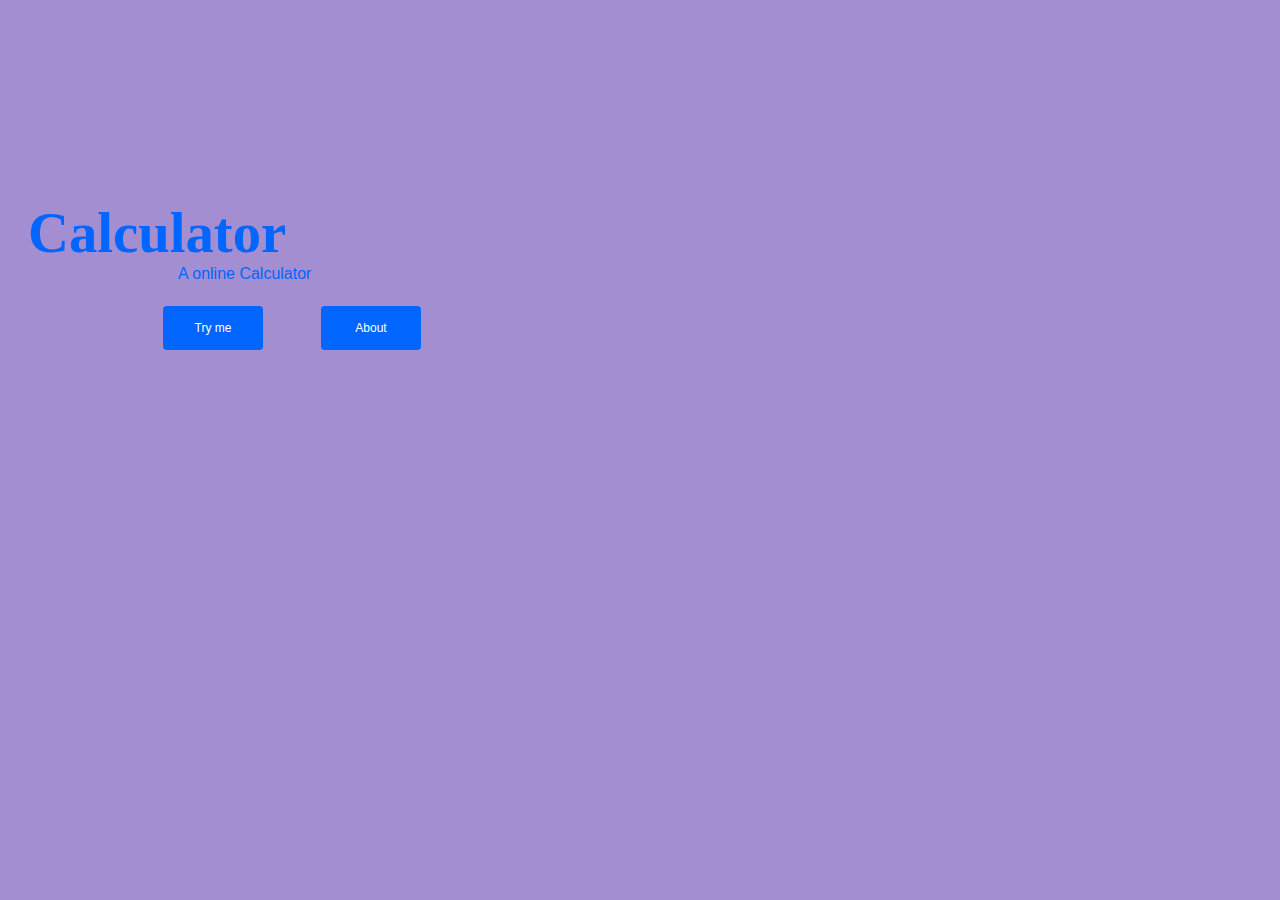
<file: index.html>
<!DOCTYPE html>
	<html lang="en">
	<head>
	    <meta charset="UTF-8">
	    <meta http-equiv="X-UA-Compatible" content="IE=edge">
	    <meta name="viewport" content="width=device-width, initial-scale=1.0">
	    <title>Document</title>
	    <link rel="stylesheet" href="./style.css">
	</head>
	<body>
	    <div  class="center">
	        <span class="font2"><b>Calculator</b></span>
	    </div>
	    <div class="font3">
	        A online Calculator
	    </div><br>
	    
	    <div class="foot">
	        <a href="./Cal/index.html"><button class="button"><span>Try me</span></button></a> &nbsp;&nbsp;&nbsp;&nbsp;&nbsp;&nbsp;&nbsp;&nbsp;&nbsp;&nbsp;
	        <a href="./about/index.html"><button class="button"><span>About</span></button></a>
	    </div>
	</body>
	</html>
</file>
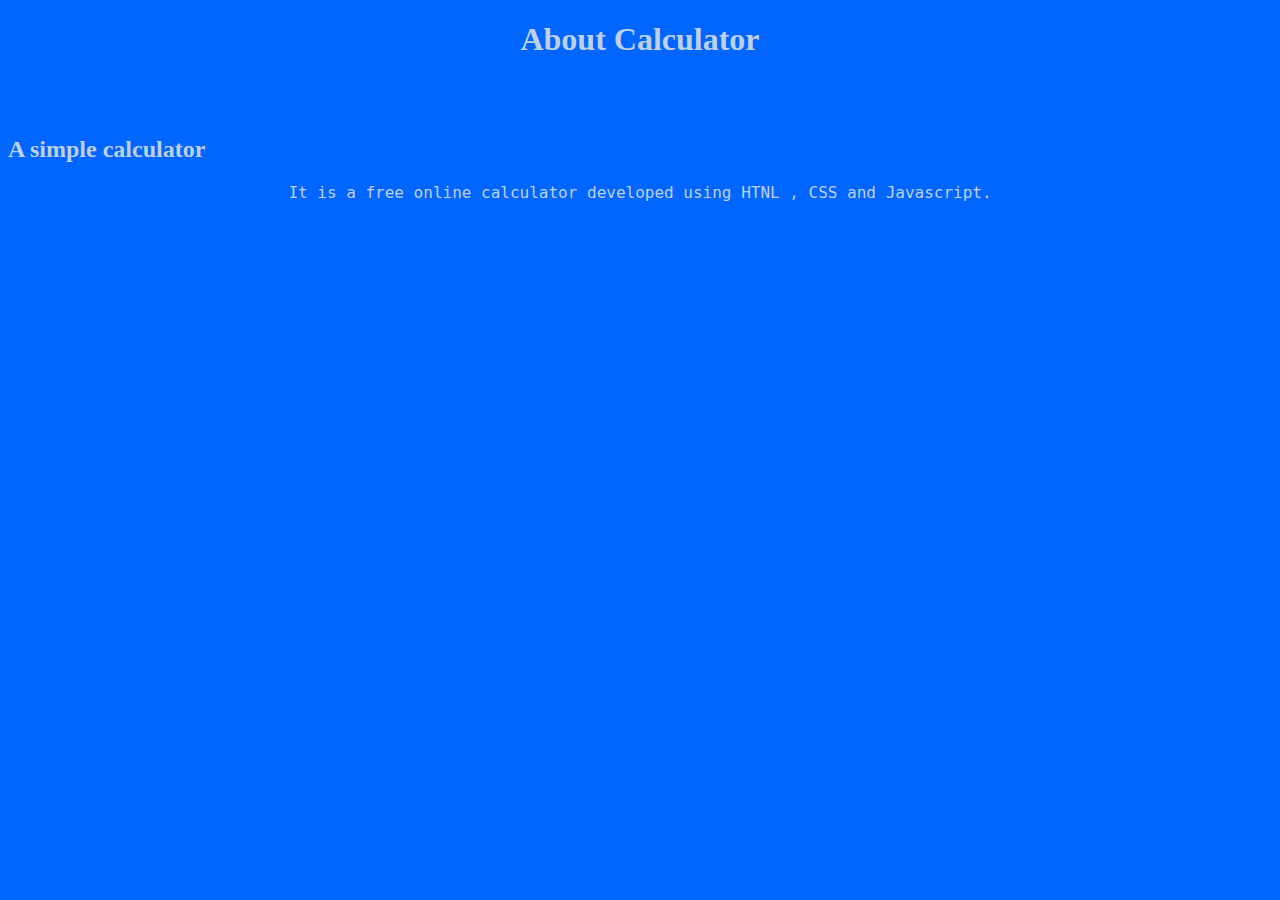
<file: about/index.html>
<!DOCTYPE html>
<html lang="en">
<head>
    <meta charset="UTF-8">
    <meta http-equiv="X-UA-Compatible" content="IE=edge">
    <meta name="viewport" content="width=device-width, initial-scale=1.0">
    <title>Document</title>
    <style>
        h1{
            text-align: center;
            font-family:fantasy;
        }
        p{
            font-family: monospace;
            text-align: center;
            font-size: large;
        }
        h2{
            font-family: cursive;
        }
        body{
            background-color: #0066ff;
            color: rgb(190, 208, 229);
        }
    </style>
</head>
<body>
    <h1>About Calculator</h1><br><br>
    <span><h2>A simple calculator</h2>
       <p>It is a free online calculator developed using HTNL , CSS and Javascript.</p> </span>

</body>
</html>
</file>
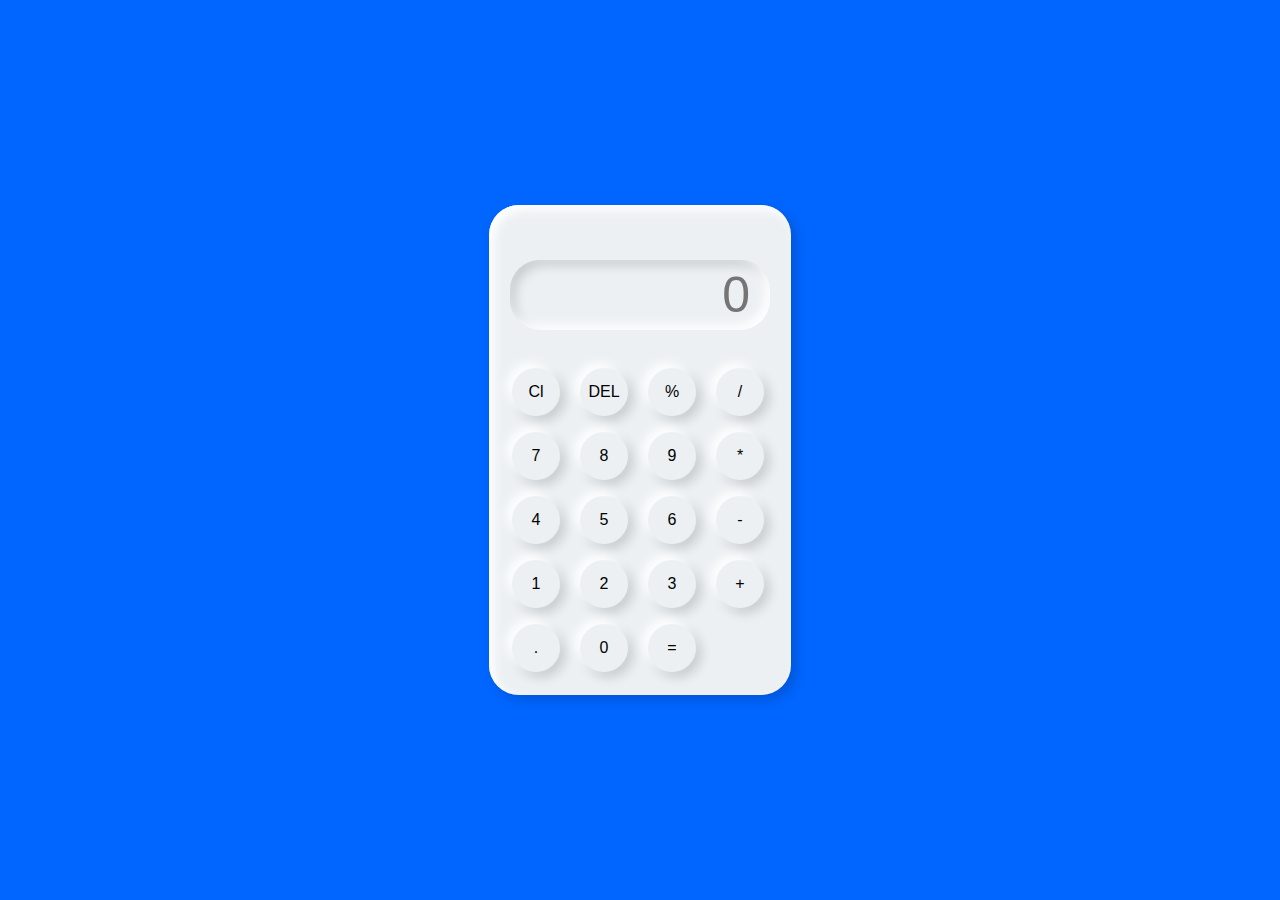
<file: Cal/index.html>
<!DOCTYPE html>
<html lang="en">
    <head>
        <meta charset="UTF-8">
        <meta http-equiv="X-UA-Compatible" content="IE=edge">
        <meta name="viewport" content="width=device-width, initial-scale=1.0">
        <link rel="stylesheet" href="style.css">
        <title>Calculator</title>
    </head>
    <body>
        <div class="container">
            <div class="calculator">
                <input type="text" placeholder="0" id="output-screen">
                <button onclick="Clear()">Cl</button>
                <button onclick="del()">DEL</button>
                <button onclick="display('%')">%</button>
                <button onclick="display('/')">/</button>
                <button onclick="display('7')">7</button>
                <button onclick="display('8')">8</button>
                <button onclick="display('9')">9</button>
                <button onclick="display('*')">*</button>
                <button onclick="display('4')">4</button>
                <button onclick="display('5')">5</button>
                <button onclick="display('6')">6</button>
                <button onclick="display('-')">-</button>
                <button onclick="display('1')">1</button>
                <button onclick="display('2')">2</button>
                <button onclick="display('3')">3</button>
                <button onclick="display('+')">+</button>
                <button onclick="display('.')">.</button>
                <button onclick="display('0')">0</button>
                <button onclick="Calculator()">=</button>
            </div>
        </div>

        <script>
            let outputScreen = document.getElementById("output-screen");

            function display(num){
                outputScreen.value += num;
            }
            function Calculator(){
                try{
                     outputScreen.value = eval(outputScreen.value);
                }
                catch(err)
                {
                    alert("Invalid")
                }
            }
            function Clear(){
                outputScreen.value = "";
            }
            function del(){
                outputScreen.value = outputScreen.value.slice(0.-1);
            }
        </script>
    </body>
</html>
</file>
<file: style.css>
body{
   
    background-size: contain;
    background-color: #a38ed2;
    background-repeat: no-repeat;
    background-position:top right;
    height: 100%;
    width: 100%;
    }
    h5{
        padding: 0%;
        margin-top: 2px;
        margin-bottom: 0%;
        margin-left: 20px;
    }
    .center{
        margin-top: 200px;
        margin-left: 20px;
        
    }
    
    .font2{
        color: #0066ff;
        font-size: 1.5cm;
        font-family:Verdana;
    
    }
    .font3{
        font-family: sans-serif;
        margin-left: 170px;
        color: #0066ff;
    }
    .foot{
        margin-left: 150px;
    }
    .button{
        display: inline-block;
      border-radius: 4px;
      background-color:#0066ff;
      border: none;
      color: #FFFFFF;
      text-align: center;
      font-size: 12px;
      padding: 15px;
      width: 100px;
      transition: all 0.5s;
      cursor: pointer;
      margin: 5px;
    }
    .button span {
        cursor: pointer;
        display: inline-block;
        position: relative;
        transition: 0.5s;
      }
      
      .button span:after {
        content: '\00bb';
        position: absolute;
        opacity: 0;
        top: 0;
        right: -20px;
        transition: 0.5s;
      }
      
      .button:hover span {
        padding-right: 25px;
      }
      
      .button:hover span:after {
        opacity: 1;
        right: 0;
      }
</file>
<file: Cal/style.css>
*{
    margin: 0;
    padding: 0;
    box-sizing: border-box;
    background-color: #0066ff;
    font-family: sans-serif;
    outline: none;
}
.container{
    height: 100vh;
    display: flex;
    justify-content: center;
    align-items: center;
}
.calculator{
    background-color: #ecf0f3;
    padding: 15px;
    border-radius: 30px;
    box-shadow: inset 5px 5px 12px #ffffff,
                      5px 5px 12px rgba(0, 0, 0,.16);
    display: grid;
    grid-template-columns: repeat(4,68px);                   
}
input{
    grid-column: span 4;
    height: 70px;
    width: 260px;
    background-color: #ecf0f3;
    box-shadow: inset -5px -5px 12px #ffffff,
                inset 5px 5px 12px rgba(0, 0, 0,.16);
    border:none ;
    border-radius: 30px;
    color: rgb(70, 70, 70); 
    font-size: 50px;
    text-align: end;
    margin: auto;
    margin-top: 40px; 
    margin-bottom: 30px;
    padding: 20px;          
}
button{
    height: 48px;
    width: 48px;
    background-color: #ecf0f3;
    box-shadow: -5px -5px 12px #ffffff,
                    5px 5px 12px rgba(0, 0, 0,.16);
    border: none;
    border-radius: 50%;
    margin: 8px; 
    font-size: 16px;               
}
.equal{
    width: 115px;
    border-radius: 40px;
    background-color: #ecf0f3;
    box-shadow: -5px -5px 12px #ffffff,
                    5px 5px 12px rgba(0, 0, 0,.16);
}
</file>
